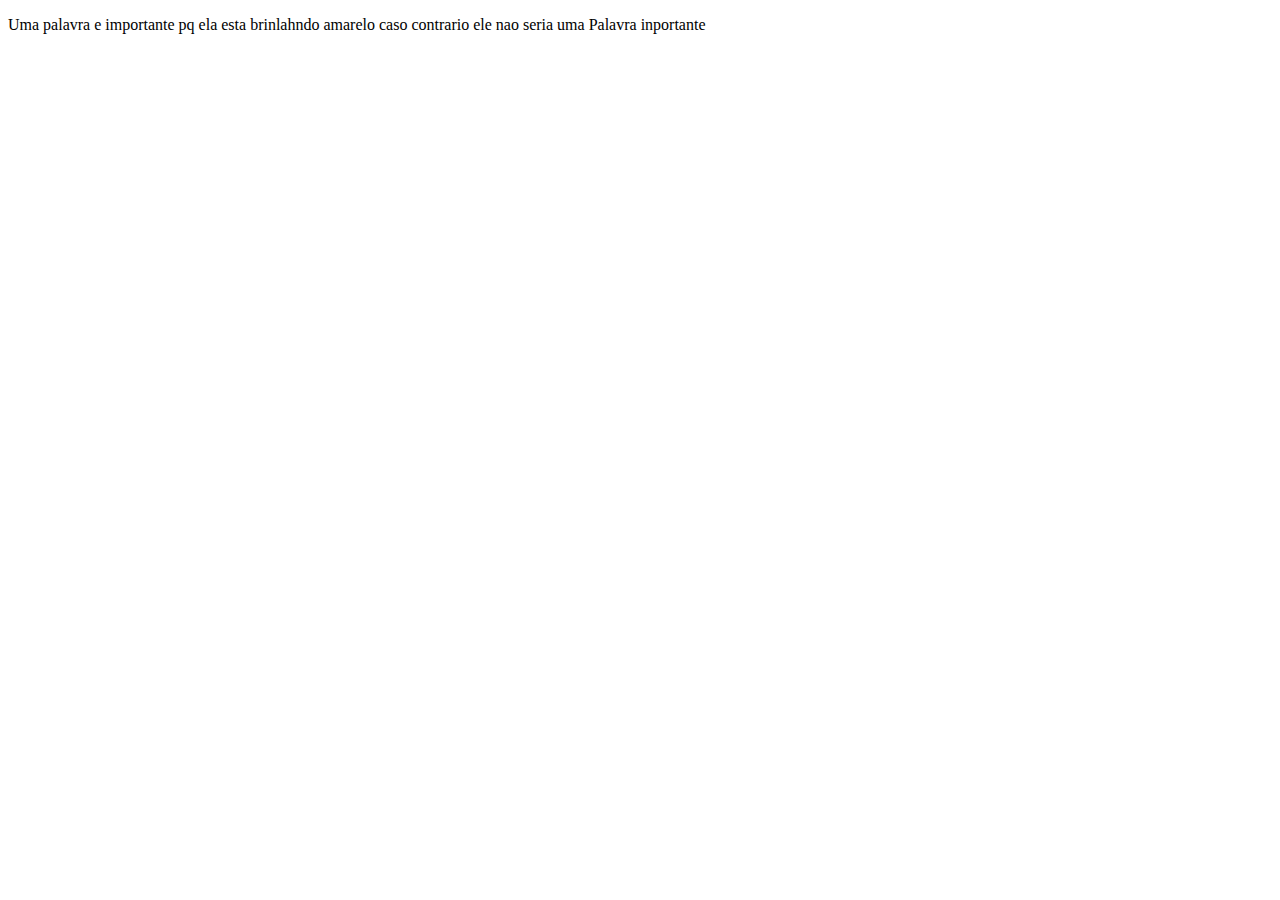
<file: css/1.i/index.html>
<!DOCTYPE html>
<html lang="en">
<head>
    <meta charset="UTF-8">   
    
    <title>hinglight</title>
    
    <link rel="sty" href="style.css">
</head>
<body>

   <p> 
       Uma palavra e <milk>importante</milk> pq ela esta <span>brinlahndo</span>
   amarelo caso contrario ele nao seria uma <span>Palavra</span> <milk>inportante</milk>
   </p>
    
</body>
</html>
</file>
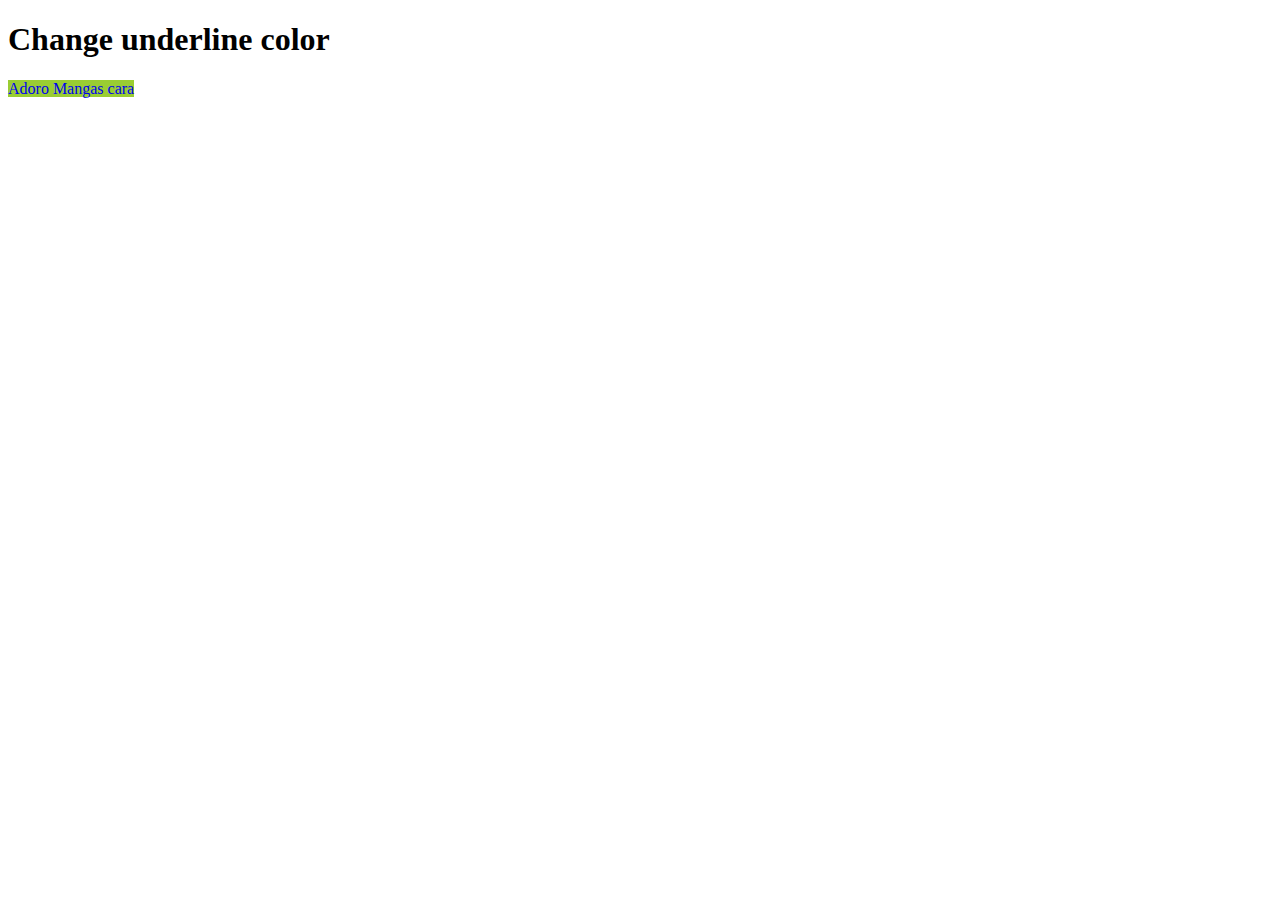
<file: css/1.ii/index.html>
<!DOCTYPE html>
<html lang="en">
<head>
    <meta charset="UTF-8">
    <link rel="stylesheet" href="style.css">
    <title>Link</title>
    
</head>
<body>
    <h1>Change underline color</h1>

     <a href="https://mangas.zlx.com.br/">Adoro Mangas cara</a>
 
</body>
</html>
</file>
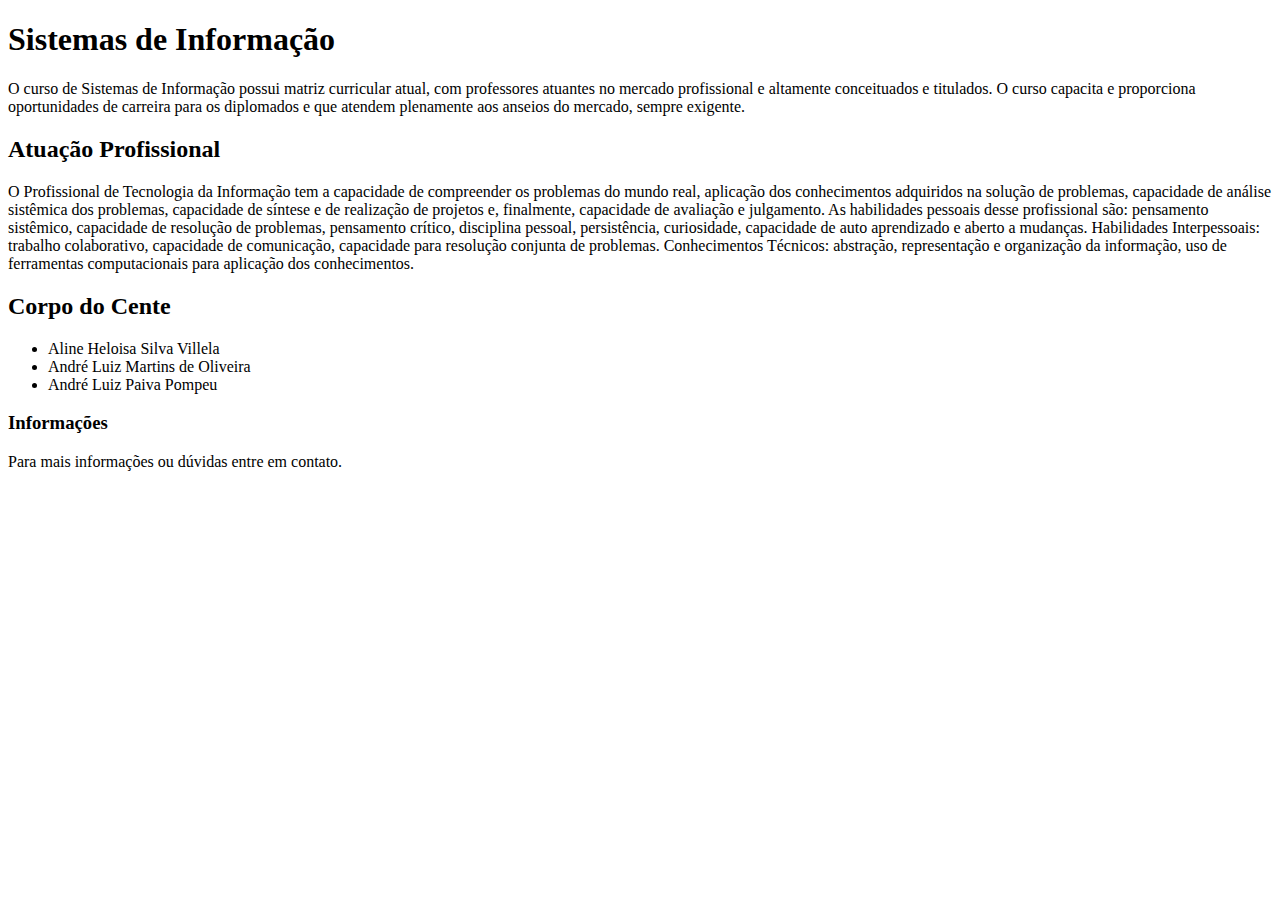
<file: html/1.i/index.html>
<!DOCTYPE html>
<html lang="en">
<head>
    <meta charset="UTF-8">
    <meta name="viewport" content="width=device-width, initial-scale=1.0">
    <meta http-equiv="X-UA-Compatible" content="ie=edge">
    <title>Pagina Principal</title>
</head>


<body>
    <h1>Sistemas de Informação</h1>

    <p>O curso de Sistemas de Informação possui matriz curricular atual, com professores atuantes no mercado 
profissional e altamente conceituados e titulados. 
O curso capacita e proporciona oportunidades de carreira para os diplomados e que atendem plenamente 
aos anseios do mercado, sempre exigente.
</p>

    <h2>Atuação Profissional</h2>

    <p>O Profissional de Tecnologia da Informação tem a capacidade de compreender os problemas do mundo real, 
aplicação dos conhecimentos adquiridos na solução de problemas, capacidade de análise sistêmica dos 
problemas, capacidade de síntese e de realização de projetos e, finalmente, capacidade de avaliação 
e julgamento. As habilidades pessoais desse profissional são: pensamento sistêmico, capacidade de 
resolução de problemas, pensamento crítico, disciplina pessoal, persistência, curiosidade, capacidade 
de auto aprendizado e aberto a mudanças. Habilidades Interpessoais: trabalho colaborativo, capacidade 
de comunicação, capacidade para resolução conjunta de problemas. Conhecimentos Técnicos: abstração, 
representação e organização da informação, uso de ferramentas computacionais para aplicação dos conhecimentos.</p>

<h2>Corpo do Cente</h2>

<ul>
    
 <li>Aline Heloisa Silva Villela</li>
 <li>André Luiz Martins de Oliveira</li>
 <li>André Luiz Paiva Pompeu</li>

</ul>
<h3>Informações</h3>

<p>Para mais informações ou dúvidas entre em contato.</p>
    
</body>
</html>
</file>
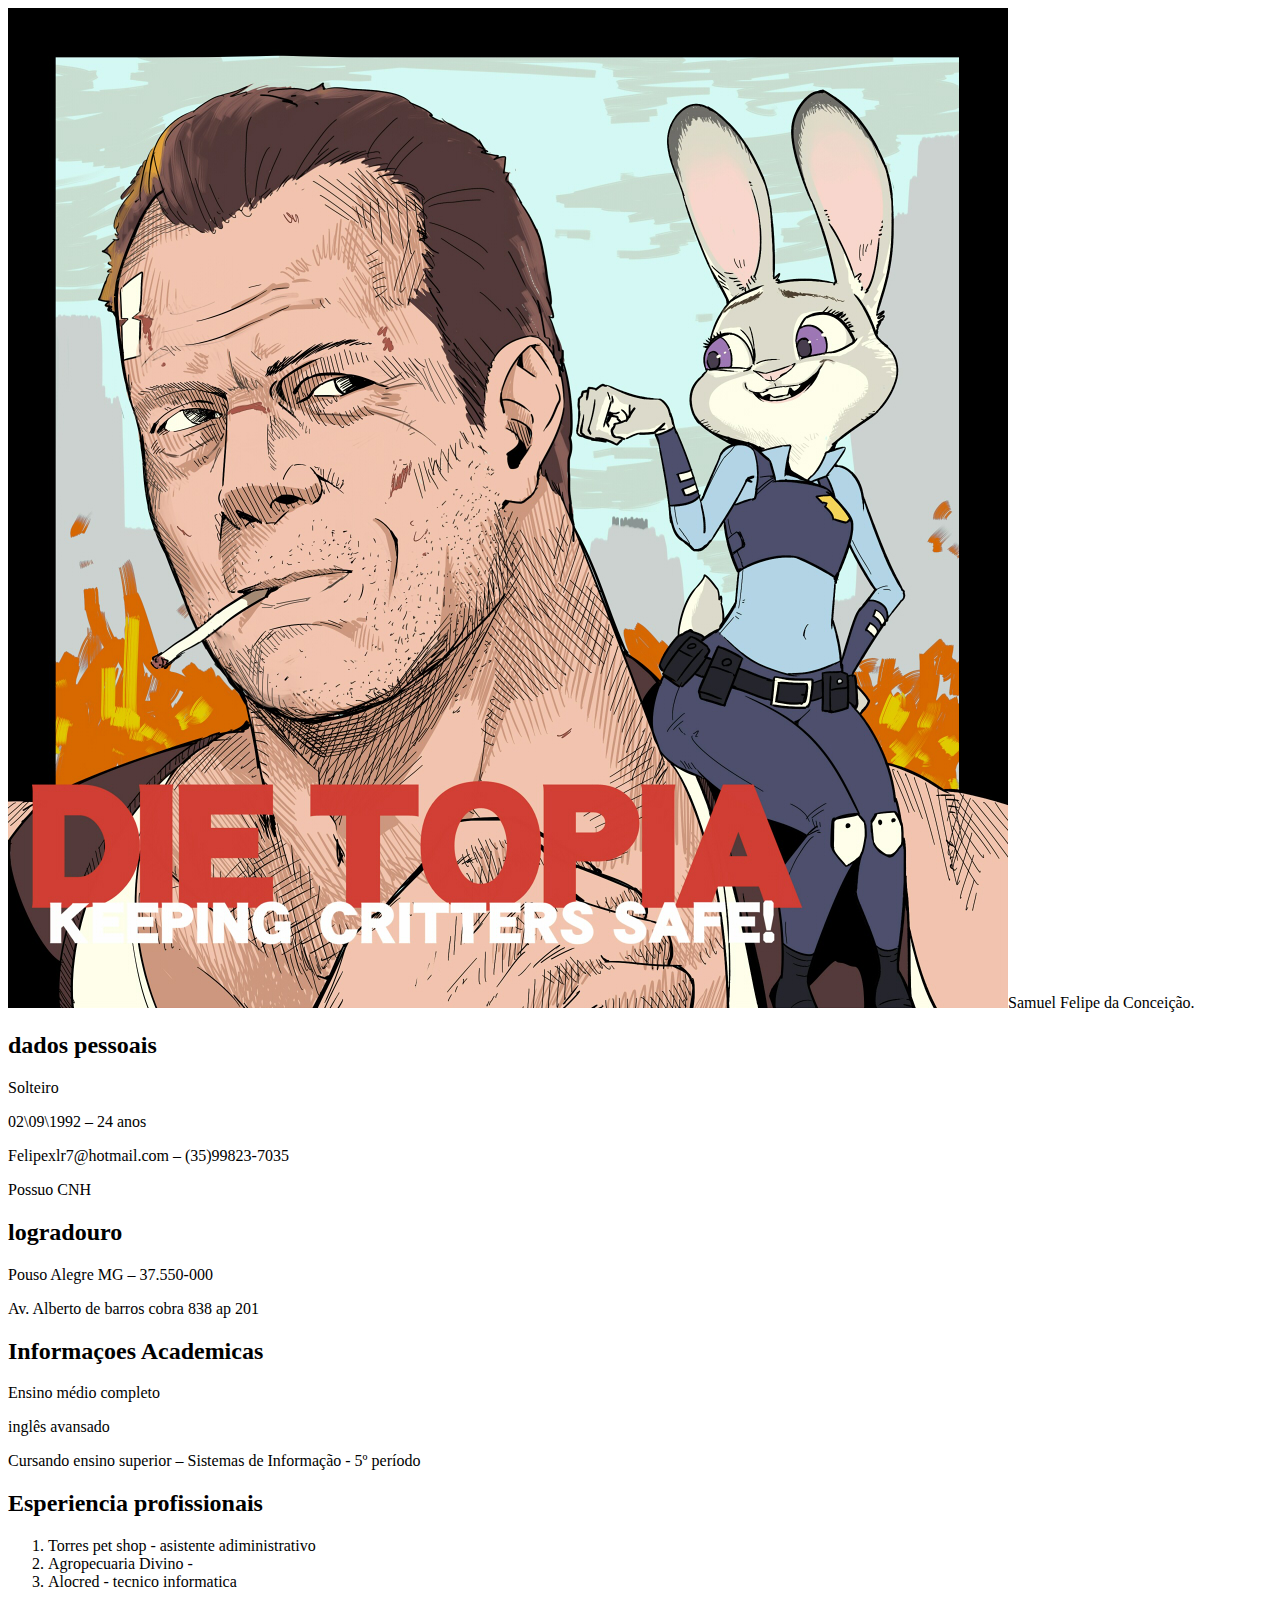
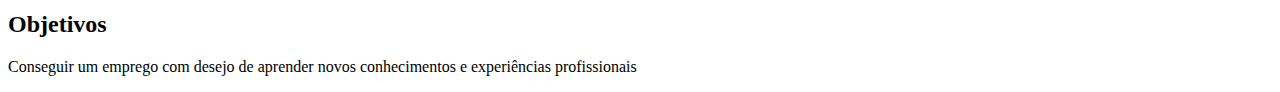
<file: html/1.ii/index.html>
<!DOCTYPE html>
<html lang="en">
<head>
    <meta charset="UTF-8">
    <meta name="viewport" content="width=device-width, initial-scale=1.0">
    <meta http-equiv="X-UA-Compatible" content="ie=edge">
    <title>Curriculo Samuel Felipe Da Conceição</title>
</head>
<body>
     <img src="dietopia.jpg" 

    <h1>Samuel Felipe da Conceição.</h1>
 
 <h2>dados pessoais</h2>
 
    <p>Solteiro</p>
 
    <p>02\09\1992 – 24 anos</p>
 
     <p>Felipexlr7@hotmail.com – (35)99823-7035</p>
 
     <p>Possuo CNH </p>
 
 <h2>logradouro</h2>
 
         <p>Pouso Alegre MG – 37.550-000</p>
 
         <p>Av. Alberto de barros cobra 838 ap 201 </p>
 
 <h2>Informaçoes Academicas</h2>
 
         <p> Ensino médio completo</p>
 
         <p>inglês avansado</p>
 
         <p> Cursando ensino superior – Sistemas de Informação - 5º período</p>
 
 <h2>Esperiencia profissionais</h2>
     <ol>
         <li> Torres pet shop - asistente adiministrativo </li>
         <li> Agropecuaria Divino  -   </li>
         <li> Alocred  - tecnico informatica </li>
     </ol>   
 
 <h2> Objetivos </h2>
 
         <p>Conseguir um emprego com desejo de aprender novos conhecimentos e experiências profissionais</p>
</body>
</html>
</file>
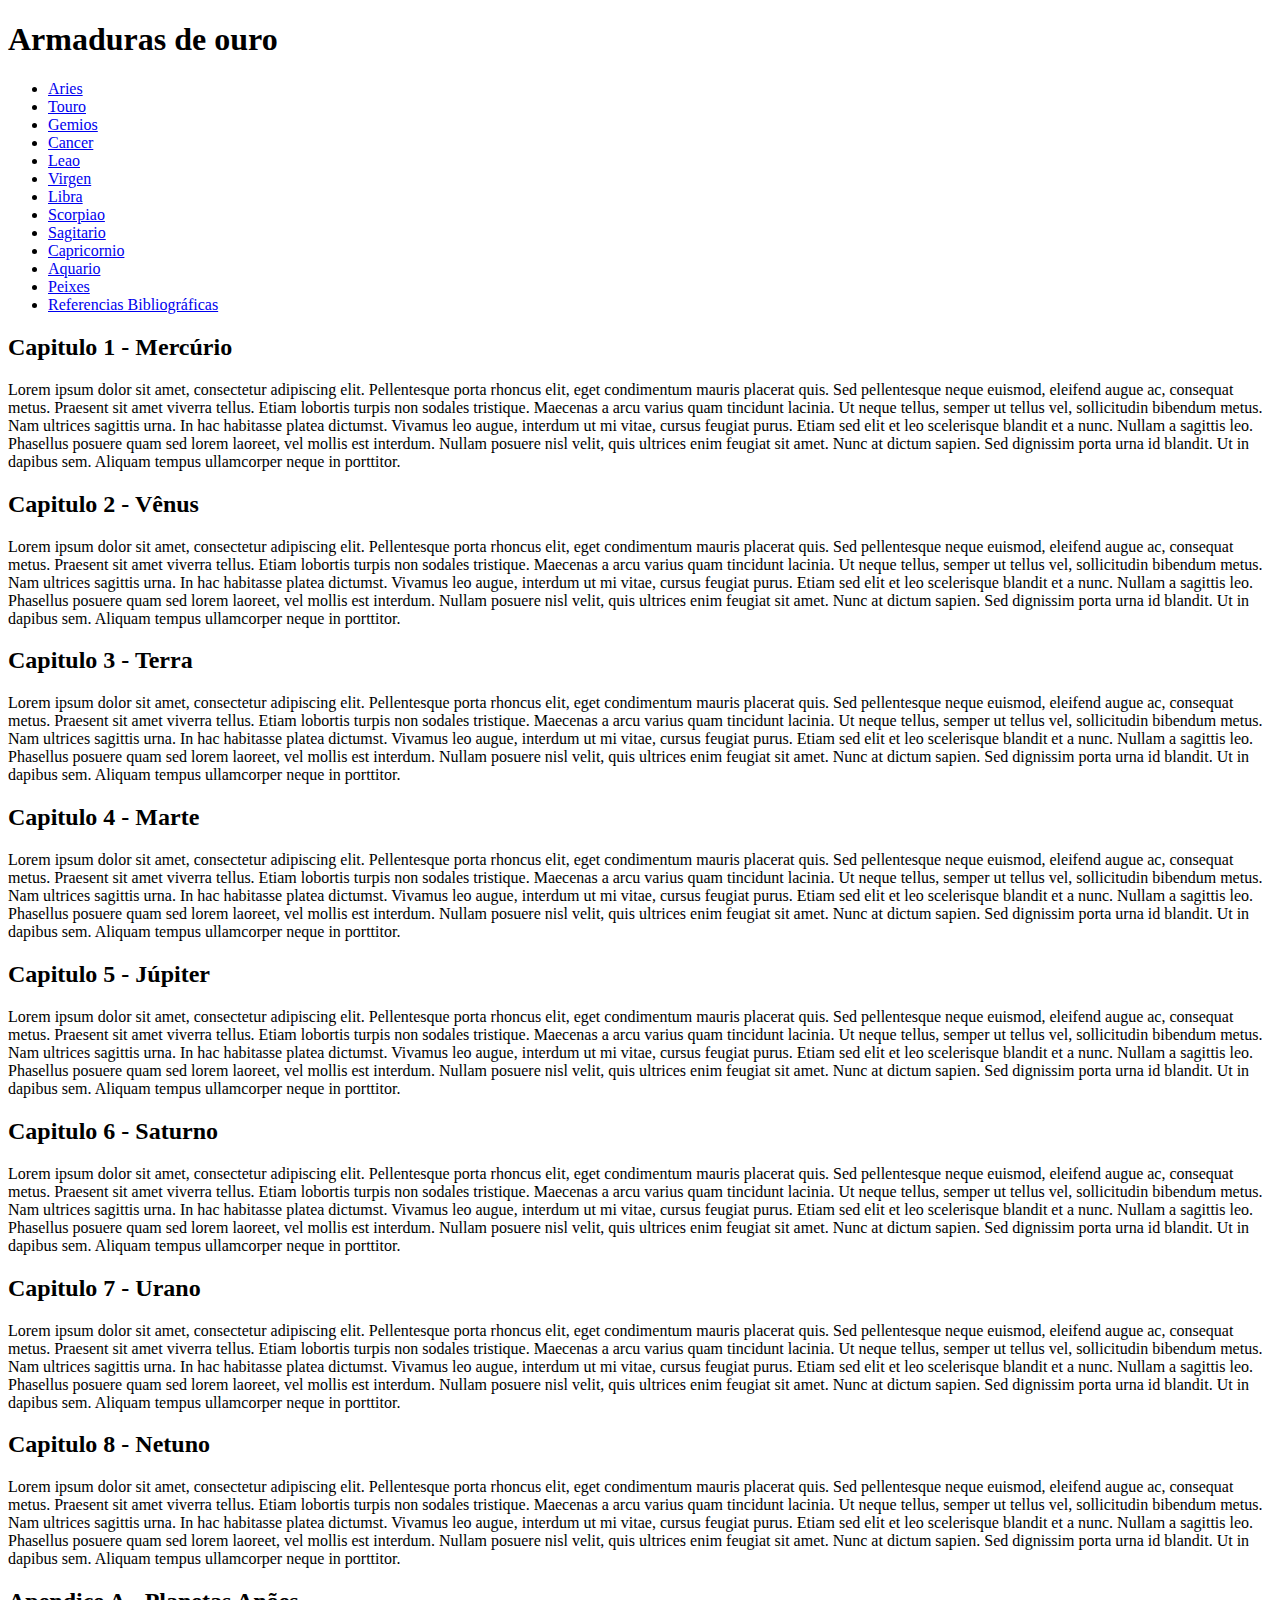
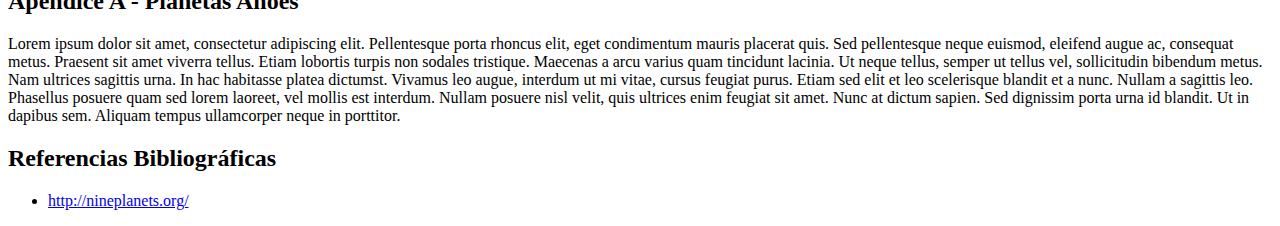
<file: html/1.iii/index.html>
<!DOCTYPE html>
<html lang="pt-br">
<head>
    <meta charset="UTF-8">
    <title>Sistema Solar</title>
</head>
<body>

<h1>Armaduras de ouro</h1>
<ul>
    <li><a href="#aries">Aries</a></li>
    <li><a href="#touro">Touro</a></li>
    <li><a href="#gemios">Gemios</a></li>
    <li><a href="#cancer">Cancer</a></li>
    <li><a href="#leao">Leao</a></li>
    <li><a href="#virgen">Virgen</a></li>
    <li><a href="#libra">Libra</a></li>
    <li><a href="#scorpiao">Scorpiao</a></li>
    <li><a href="#sagitario">Sagitario</a></li>
    <li><a href="#capricornio">Capricornio</a></li>
    <li><a href="#aquario">Aquario</a></li>
    <li><a href="#peixes">Peixes</a></li>
    <li><a href="#referencias">Referencias Bibliográficas</a></li>

</ul>

<section id="aries">
    <h2>Capitulo 1 - Mercúrio</h2>
    <p> Lorem ipsum dolor sit amet, consectetur adipiscing elit. Pellentesque porta rhoncus elit, eget condimentum mauris placerat quis. Sed pellentesque neque euismod, eleifend augue ac, consequat metus. Praesent sit amet viverra tellus. Etiam lobortis turpis non sodales tristique. Maecenas a arcu varius quam tincidunt lacinia. Ut neque tellus, semper ut tellus vel, sollicitudin bibendum metus. Nam ultrices sagittis urna. In hac habitasse platea dictumst. Vivamus leo augue, interdum ut mi vitae, cursus feugiat purus. Etiam sed elit et leo scelerisque blandit et a nunc.

Nullam a sagittis leo. Phasellus posuere quam sed lorem laoreet, vel mollis est interdum. Nullam posuere nisl velit, quis ultrices enim feugiat sit amet. Nunc at dictum sapien. Sed dignissim porta urna id blandit. Ut in dapibus sem. Aliquam tempus ullamcorper neque in porttitor. </p>
</section>

<section id="touro">
    <h2>Capitulo 2 - Vênus</h2>
    <p> Lorem ipsum dolor sit amet, consectetur adipiscing elit. Pellentesque porta rhoncus elit, eget condimentum mauris placerat quis. Sed pellentesque neque euismod, eleifend augue ac, consequat metus. Praesent sit amet viverra tellus. Etiam lobortis turpis non sodales tristique. Maecenas a arcu varius quam tincidunt lacinia. Ut neque tellus, semper ut tellus vel, sollicitudin bibendum metus. Nam ultrices sagittis urna. In hac habitasse platea dictumst. Vivamus leo augue, interdum ut mi vitae, cursus feugiat purus. Etiam sed elit et leo scelerisque blandit et a nunc.

Nullam a sagittis leo. Phasellus posuere quam sed lorem laoreet, vel mollis est interdum. Nullam posuere nisl velit, quis ultrices enim feugiat sit amet. Nunc at dictum sapien. Sed dignissim porta urna id blandit. Ut in dapibus sem. Aliquam tempus ullamcorper neque in porttitor. </p>
</section>

<section id="gemios">
    <h2>Capitulo 3 - Terra</h2>
    <p> Lorem ipsum dolor sit amet, consectetur adipiscing elit. Pellentesque porta rhoncus elit, eget condimentum mauris placerat quis. Sed pellentesque neque euismod, eleifend augue ac, consequat metus. Praesent sit amet viverra tellus. Etiam lobortis turpis non sodales tristique. Maecenas a arcu varius quam tincidunt lacinia. Ut neque tellus, semper ut tellus vel, sollicitudin bibendum metus. Nam ultrices sagittis urna. In hac habitasse platea dictumst. Vivamus leo augue, interdum ut mi vitae, cursus feugiat purus. Etiam sed elit et leo scelerisque blandit et a nunc.

Nullam a sagittis leo. Phasellus posuere quam sed lorem laoreet, vel mollis est interdum. Nullam posuere nisl velit, quis ultrices enim feugiat sit amet. Nunc at dictum sapien. Sed dignissim porta urna id blandit. Ut in dapibus sem. Aliquam tempus ullamcorper neque in porttitor. </p>
</section>

<section id="marte">
    <h2>Capitulo 4 - Marte</h2>
    <p> Lorem ipsum dolor sit amet, consectetur adipiscing elit. Pellentesque porta rhoncus elit, eget condimentum mauris placerat quis. Sed pellentesque neque euismod, eleifend augue ac, consequat metus. Praesent sit amet viverra tellus. Etiam lobortis turpis non sodales tristique. Maecenas a arcu varius quam tincidunt lacinia. Ut neque tellus, semper ut tellus vel, sollicitudin bibendum metus. Nam ultrices sagittis urna. In hac habitasse platea dictumst. Vivamus leo augue, interdum ut mi vitae, cursus feugiat purus. Etiam sed elit et leo scelerisque blandit et a nunc.

Nullam a sagittis leo. Phasellus posuere quam sed lorem laoreet, vel mollis est interdum. Nullam posuere nisl velit, quis ultrices enim feugiat sit amet. Nunc at dictum sapien. Sed dignissim porta urna id blandit. Ut in dapibus sem. Aliquam tempus ullamcorper neque in porttitor. </p>
</section>

<section id="jupiter">
    <h2>Capitulo 5 - Júpiter</h2>
    <p> Lorem ipsum dolor sit amet, consectetur adipiscing elit. Pellentesque porta rhoncus elit, eget condimentum mauris placerat quis. Sed pellentesque neque euismod, eleifend augue ac, consequat metus. Praesent sit amet viverra tellus. Etiam lobortis turpis non sodales tristique. Maecenas a arcu varius quam tincidunt lacinia. Ut neque tellus, semper ut tellus vel, sollicitudin bibendum metus. Nam ultrices sagittis urna. In hac habitasse platea dictumst. Vivamus leo augue, interdum ut mi vitae, cursus feugiat purus. Etiam sed elit et leo scelerisque blandit et a nunc.

Nullam a sagittis leo. Phasellus posuere quam sed lorem laoreet, vel mollis est interdum. Nullam posuere nisl velit, quis ultrices enim feugiat sit amet. Nunc at dictum sapien. Sed dignissim porta urna id blandit. Ut in dapibus sem. Aliquam tempus ullamcorper neque in porttitor. </p>
</section>

<section id="saturno">
    <h2>Capitulo 6 - Saturno</h2>
    <p> Lorem ipsum dolor sit amet, consectetur adipiscing elit. Pellentesque porta rhoncus elit, eget condimentum mauris placerat quis. Sed pellentesque neque euismod, eleifend augue ac, consequat metus. Praesent sit amet viverra tellus. Etiam lobortis turpis non sodales tristique. Maecenas a arcu varius quam tincidunt lacinia. Ut neque tellus, semper ut tellus vel, sollicitudin bibendum metus. Nam ultrices sagittis urna. In hac habitasse platea dictumst. Vivamus leo augue, interdum ut mi vitae, cursus feugiat purus. Etiam sed elit et leo scelerisque blandit et a nunc.

Nullam a sagittis leo. Phasellus posuere quam sed lorem laoreet, vel mollis est interdum. Nullam posuere nisl velit, quis ultrices enim feugiat sit amet. Nunc at dictum sapien. Sed dignissim porta urna id blandit. Ut in dapibus sem. Aliquam tempus ullamcorper neque in porttitor. </p>
</section>

<section id="urano">
    <h2>Capitulo 7 - Urano</h2>
    <p> Lorem ipsum dolor sit amet, consectetur adipiscing elit. Pellentesque porta rhoncus elit, eget condimentum mauris placerat quis. Sed pellentesque neque euismod, eleifend augue ac, consequat metus. Praesent sit amet viverra tellus. Etiam lobortis turpis non sodales tristique. Maecenas a arcu varius quam tincidunt lacinia. Ut neque tellus, semper ut tellus vel, sollicitudin bibendum metus. Nam ultrices sagittis urna. In hac habitasse platea dictumst. Vivamus leo augue, interdum ut mi vitae, cursus feugiat purus. Etiam sed elit et leo scelerisque blandit et a nunc.

Nullam a sagittis leo. Phasellus posuere quam sed lorem laoreet, vel mollis est interdum. Nullam posuere nisl velit, quis ultrices enim feugiat sit amet. Nunc at dictum sapien. Sed dignissim porta urna id blandit. Ut in dapibus sem. Aliquam tempus ullamcorper neque in porttitor. </p>
</section>

<section id="netuno">
    <h2>Capitulo 8 - Netuno</h2>
    <p> Lorem ipsum dolor sit amet, consectetur adipiscing elit. Pellentesque porta rhoncus elit, eget condimentum mauris placerat quis. Sed pellentesque neque euismod, eleifend augue ac, consequat metus. Praesent sit amet viverra tellus. Etiam lobortis turpis non sodales tristique. Maecenas a arcu varius quam tincidunt lacinia. Ut neque tellus, semper ut tellus vel, sollicitudin bibendum metus. Nam ultrices sagittis urna. In hac habitasse platea dictumst. Vivamus leo augue, interdum ut mi vitae, cursus feugiat purus. Etiam sed elit et leo scelerisque blandit et a nunc.

Nullam a sagittis leo. Phasellus posuere quam sed lorem laoreet, vel mollis est interdum. Nullam posuere nisl velit, quis ultrices enim feugiat sit amet. Nunc at dictum sapien. Sed dignissim porta urna id blandit. Ut in dapibus sem. Aliquam tempus ullamcorper neque in porttitor. </p>
</section>

<section id="planetas-anoes">
    <h2>Apendice A - Planetas Anões</h2>
    <p> Lorem ipsum dolor sit amet, consectetur adipiscing elit. Pellentesque porta rhoncus elit, eget condimentum mauris placerat quis. Sed pellentesque neque euismod, eleifend augue ac, consequat metus. Praesent sit amet viverra tellus. Etiam lobortis turpis non sodales tristique. Maecenas a arcu varius quam tincidunt lacinia. Ut neque tellus, semper ut tellus vel, sollicitudin bibendum metus. Nam ultrices sagittis urna. In hac habitasse platea dictumst. Vivamus leo augue, interdum ut mi vitae, cursus feugiat purus. Etiam sed elit et leo scelerisque blandit et a nunc.

Nullam a sagittis leo. Phasellus posuere quam sed lorem laoreet, vel mollis est interdum. Nullam posuere nisl velit, quis ultrices enim feugiat sit amet. Nunc at dictum sapien. Sed dignissim porta urna id blandit. Ut in dapibus sem. Aliquam tempus ullamcorper neque in porttitor. </p>
</section>

<section id="referencias">
    <h2>Referencias Bibliográficas</h2>
    <ul>
        <li><a href="http://nineplanets.org/">http://nineplanets.org/</a></li>
    </ul>
</section>

</body>
</html>
</file>
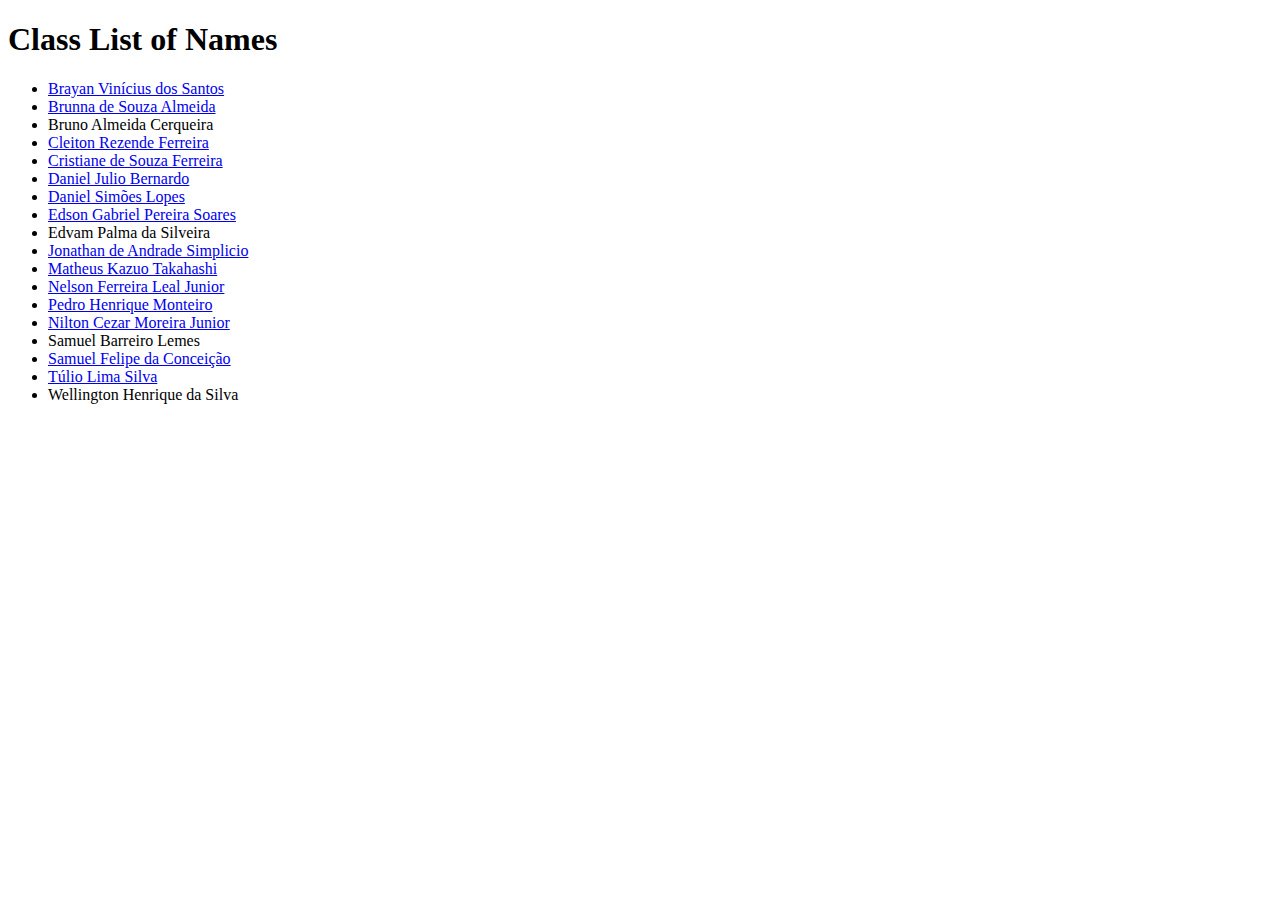
<file: html/listnames/index.html>
<!DOCTYPE html>
<html lang="en">
<head>
    <meta charset="UTF-8">
    <title>Class List of Names</title>
</head>
<body>
    <h1>Class List of Names</h1>
    <ul>
        <li><a href="brayan/brayan.html">Brayan Vinícius dos Santos</a></li>
        <li><a href="brunna/brunna.html">Brunna de Souza Almeida</a></li>
        <li>Bruno Almeida Cerqueira</li>
        <li><a href="cleiton/cleiton.html">Cleiton Rezende Ferreira</a></li>
        <li><a href="cristiane/cristiane.html">Cristiane de Souza Ferreira</a></li>
        <li><a href="daniel-j/daniel.html">Daniel Julio Bernardo</a></li>
        <li><a href="daniel-lopes/daniel-l.html">Daniel Simões Lopes</a></li>
        <li><a href="edson/edson.html">Edson Gabriel Pereira Soares</a></li>
        <li>Edvam Palma da Silveira</li>
        <li><a href="jonathan/jonathan.html">Jonathan de Andrade Simplicio</a></li>
        <li><a href="matheus/matheus.html">Matheus Kazuo Takahashi</a></li>
        <li><a href="nelson/nelson.html">Nelson Ferreira Leal Junior</a></li>
        <li><a href="pedro/pedro.html">Pedro Henrique Monteiro</a></li>
        <li><a href="nilton/nilton.html">Nilton Cezar Moreira Junior</a></li>
        <li>Samuel Barreiro Lemes</li>
        <li><a href="samuel/samuel.html"> Samuel Felipe da Conceição</a></li>
        <li><a href="tulio/tulio.html">Túlio Lima Silva</a></li>
        <li>Wellington Henrique da Silva</li>
    </ul>
</body>
</html>
</file>
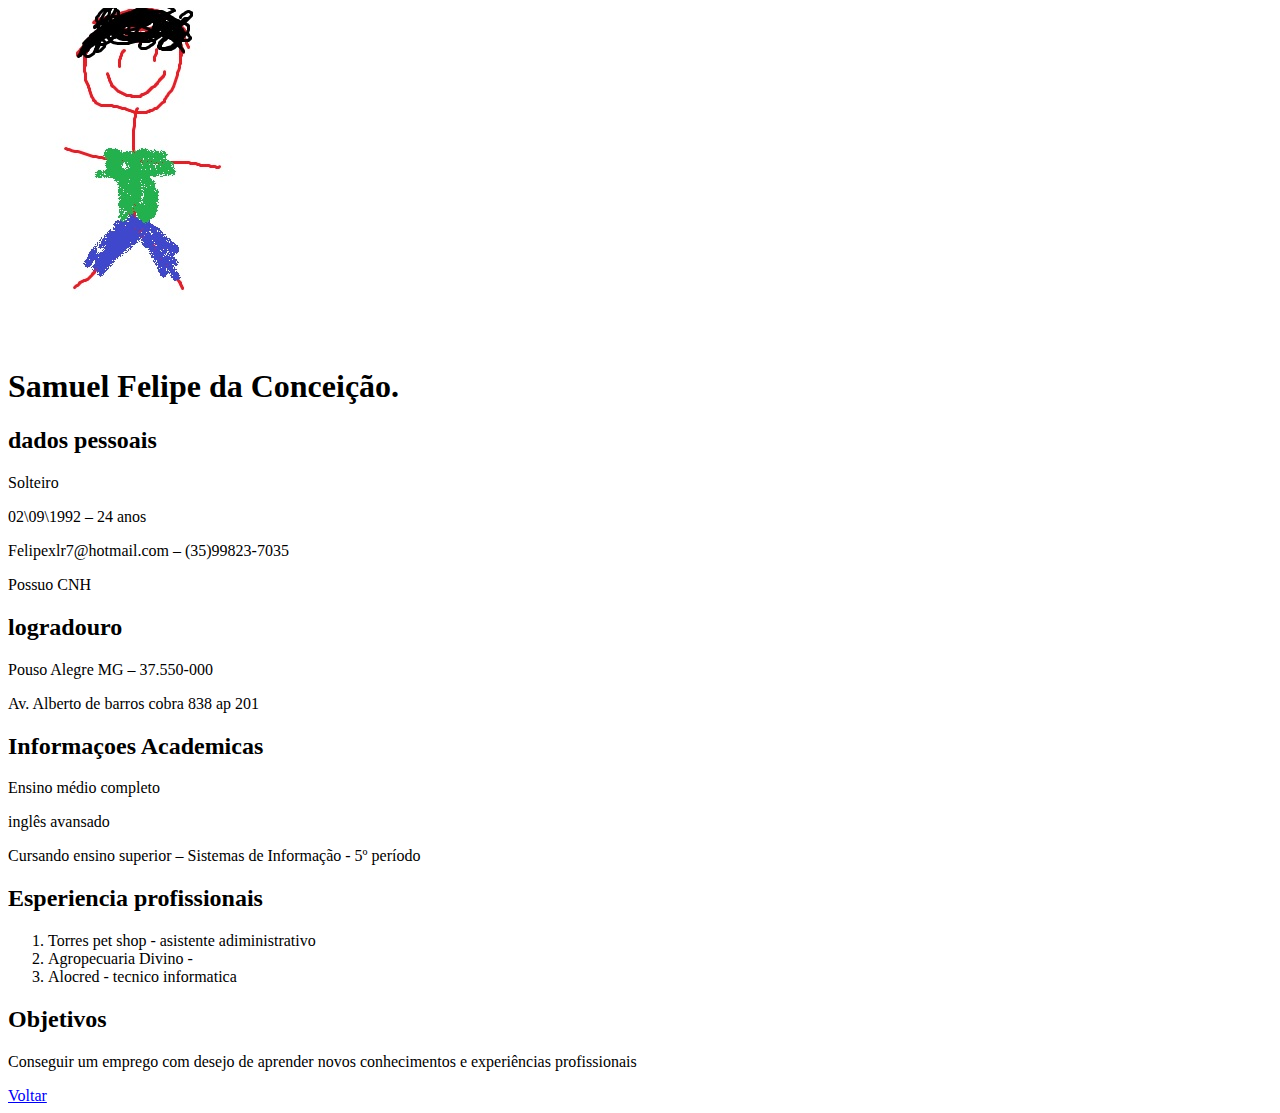
<file: html/listnames/samuel/samuel.html>
<!DOCTYPE html>

<html lang="pt-br">

<head>
    <meta charset="UTF-8">
    <meta name="viewport" content="width=device-width, initial-scale=1.0">
    <meta http-equiv="X-UA-Compatible" content="ie=edge">
<title>Curriculo</title>

</head>

<body>

    <img src="samuel.jpg" alt="SamuelFelipe">

    <h1>Samuel Felipe da Conceição.</h1>

<h2>dados pessoais</h2>

    <p>Solteiro</p>

    <p>02\09\1992 – 24 anos</p>

    <p>Felipexlr7@hotmail.com – (35)99823-7035</p>

    <p>Possuo CNH </p>

<h2>logradouro</h2>

        <p>Pouso Alegre MG – 37.550-000</p>

        <p>Av. Alberto de barros cobra 838 ap 201 </p>

<h2>Informaçoes Academicas</h2>

        <p> Ensino médio completo</p>

        <p>inglês avansado</p>

        <p> Cursando ensino superior – Sistemas de Informação - 5º período</p>

<h2>Esperiencia profissionais</h2>
    <ol>
        <li> Torres pet shop - asistente adiministrativo </li>
        <li> Agropecuaria Divino  -   </li>
        <li> Alocred  - tecnico informatica </li>
    </ol>   

<h2> Objetivos </h2>

        <p>Conseguir um emprego com desejo de aprender novos conhecimentos e experiências profissionais</p>


   <a href="../index.html">Voltar</a> 
   
</body>

</html>
</file>
<file: css/1.i/style.css>
p:hover{
    color:slategray;
}
p:hover span{
    
    color: red;

}

p:hover milk{
    background-color: darkred;
}
</file>
<file: css/1.ii/style.css>
a{

 background-color:  yellowgreen;
    text-decoration:none;


}

a:hover{
  

    border-bottom: 1px SOLID mediumvioletred;

}
</file>
